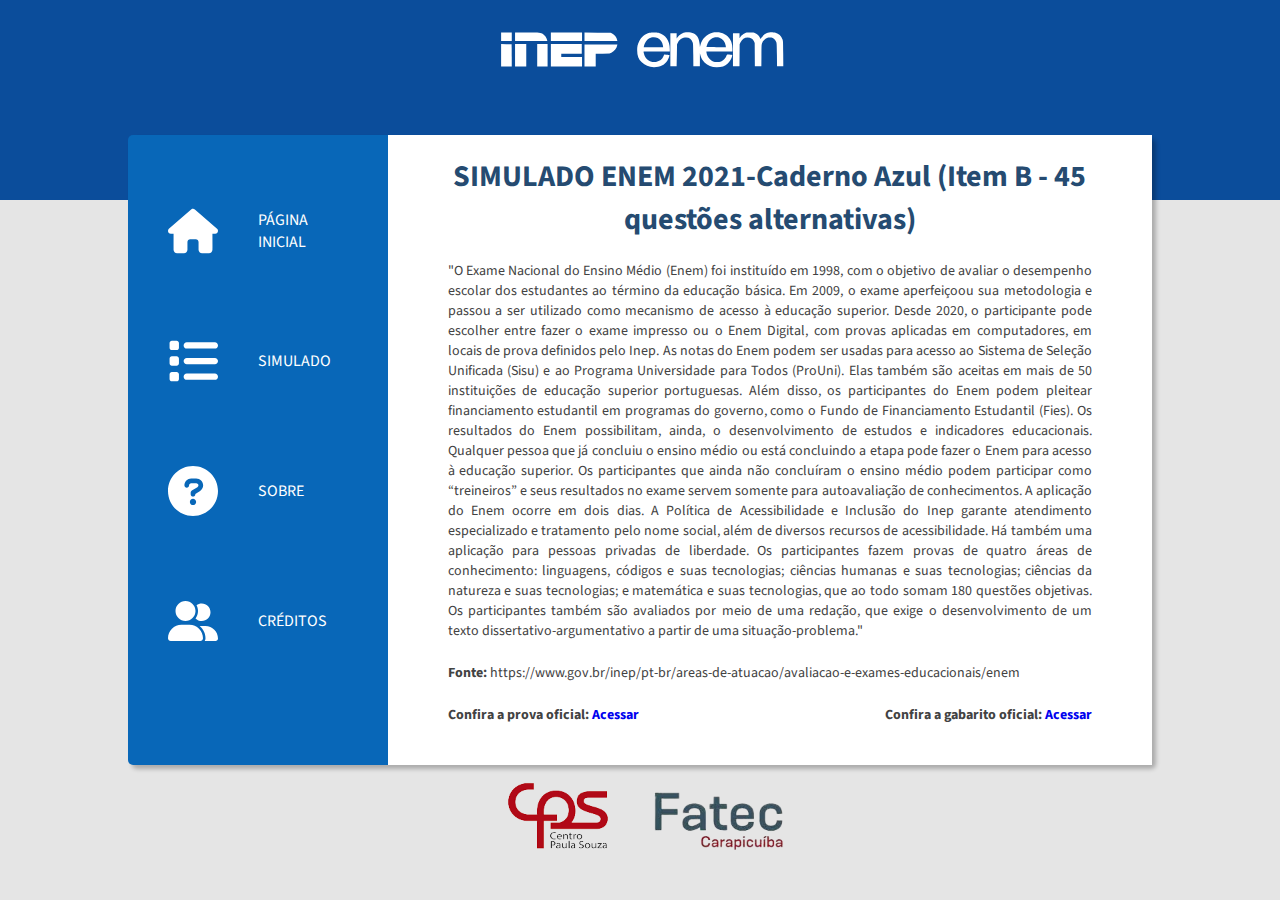
<file: index.html>
<!DOCTYPE html>
<html lang="en">
<head>
    <meta charset="UTF-8">
    <meta http-equiv="X-UA-Compatible" content="IE=edge">
    <meta name="viewport" content="width=device-width, initial-scale=1.0">
    <title>Simulado ENEM</title>
    
    <link rel="stylesheet" href="./css/style.css">
</head>

<body>
     <!-- Container com a logo do Enem e Inep-->
    <div id="background-container"> <img id="enem-logo" src="./assets/logo-enem-svg.svg" alt="Enem LOGO" /></div>
   
    <div id="page-container">
          <!-- Container usado para o menu-->
        <div id="menu-container">
            <ul id="menu-items">
                <li><a href="./index.html"> <img src="./assets/house-solid.svg" alt="Página principal" class="icon"> <p class="text-menu"> PÁGINA INICIAL </p></a></li>
                <li> <a href="./pages/simulado.html"><img src="./assets/list-solid.svg" alt="Simulado" class="icon"><p class="text-menu">SIMULADO </p></a></li>
                <li><a href="./pages/sobre.html"> <img src="./assets/circle-question-solid.svg" alt="Sobre" class="icon"><p class="text-menu">SOBRE </p></a></li>
                <li> <a href="./pages/creditos.html"><img src="./assets/user-group-solid.svg" alt="Créditos" class="icon"> <p class="text-menu">CRÉDITOS </p></a></li>
            </ul>
        </div>

    
        <!-- Container usado para o conteudo-->
        <div id="content-container">
            <div id="apresentacao-container">
            
                <div class="chat-message-apresentacao">
                   
                    
                    <h3> SIMULADO ENEM 2021-Caderno Azul (Item B - 45 questões alternativas) </h3>
                    <p>"O Exame Nacional do Ensino Médio (Enem) foi instituído em 1998, com o objetivo de avaliar o desempenho escolar dos estudantes ao término da educação básica. Em 2009, o exame aperfeiçoou sua metodologia e passou a ser utilizado como mecanismo de acesso à educação superior. Desde 2020, o participante pode escolher entre fazer o exame impresso ou o Enem Digital, com provas aplicadas em computadores, em locais de prova definidos pelo Inep.

                        As notas do Enem podem ser usadas para acesso ao Sistema de Seleção Unificada (Sisu) e ao Programa Universidade para Todos (ProUni). Elas também são aceitas em mais de 50 instituições de educação superior portuguesas. Além disso, os participantes do Enem podem pleitear financiamento estudantil em programas do governo, como o Fundo de Financiamento Estudantil (Fies). Os resultados do Enem possibilitam, ainda, o desenvolvimento de estudos e indicadores educacionais.
                        
                        Qualquer pessoa que já concluiu o ensino médio ou está concluindo a etapa pode fazer o Enem para acesso à educação superior. Os participantes que ainda não concluíram o ensino médio podem participar como “treineiros” e seus resultados no exame servem somente para autoavaliação de conhecimentos.
                        
                        A aplicação do Enem ocorre em dois dias. A Política de Acessibilidade e Inclusão do Inep garante atendimento especializado e tratamento pelo nome social, além de diversos recursos de acessibilidade. Há também uma aplicação para pessoas privadas de liberdade.
                        
                        Os participantes fazem provas de quatro áreas de conhecimento: linguagens, códigos e suas tecnologias; ciências humanas e suas tecnologias; ciências da natureza e suas tecnologias; e matemática e suas tecnologias, que ao todo somam 180 questões objetivas. Os participantes também são avaliados por meio de uma redação, que exige o desenvolvimento de um texto dissertativo-argumentativo a partir de uma situação-problema."<br></p><br>
                        
                        <p> <b>Fonte: </b> https://www.gov.br/inep/pt-br/areas-de-atuacao/avaliacao-e-exames-educacionais/enem </p><br>
                        <div id="links"> 
                            <p>Confira a prova oficial: <a href="./docs/Prova Enem Azul Dia 01.pdf" target="_blank">Acessar</a></p>
                            <p>Confira a gabarito oficial: <a href="./docs/EQ2_2021_ENEM_1dia_AZUL_Regular_GABARITO.pdf" target="_blank">Acessar</a></p>
                        </div>
                </div>
            </div>         
        </div>
    </div>
     <!-- Container com os logos da Fatec e do CPS-->
    <div id="logos-container"> <img src="./assets/cps-logo.png" alt="Centro Paula Sousa logo"> <img src="./assets/fatec-logo.png" alt="Fatec Carapicuiba logo"/> </div>
    
</body>
</html>
</file>
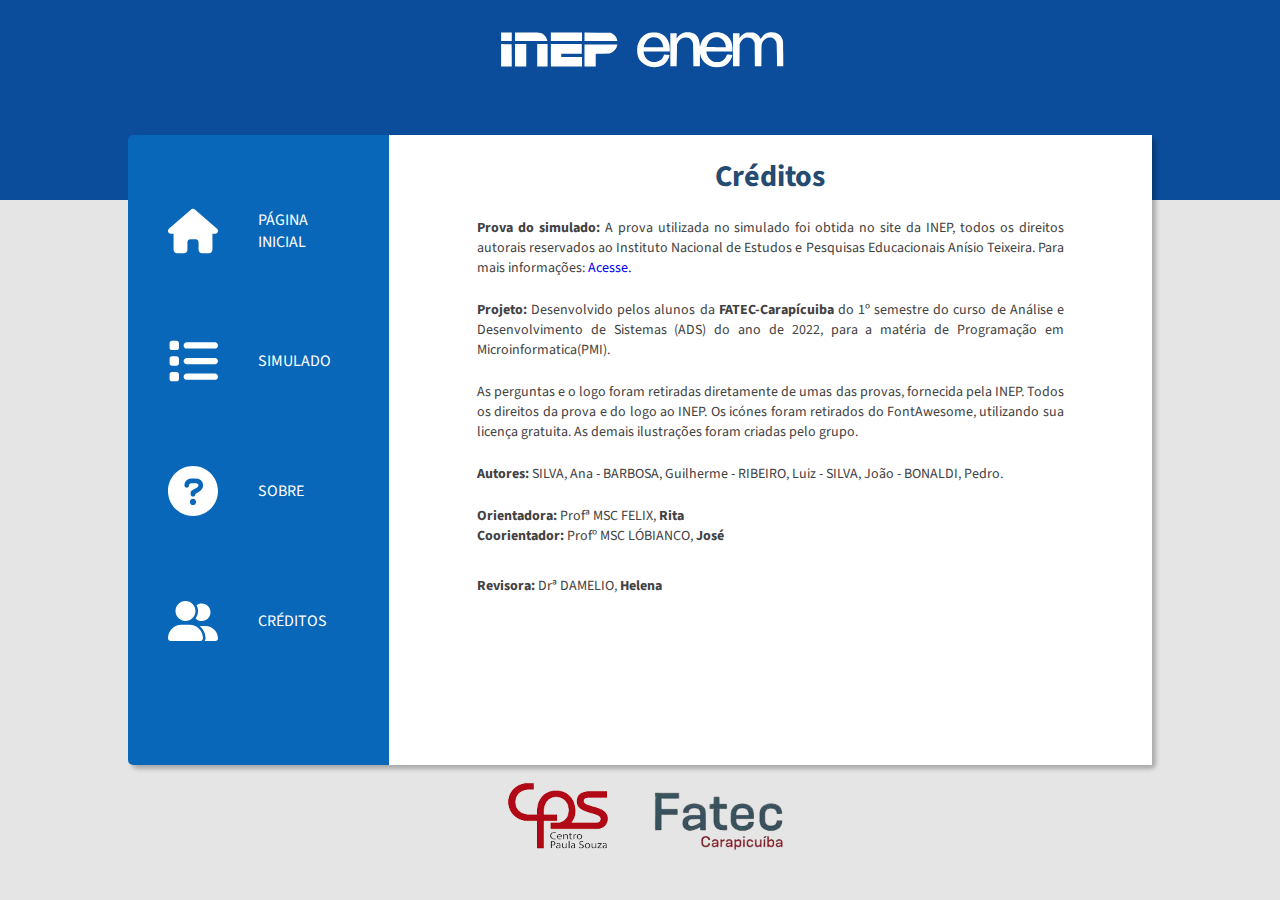
<file: pages/creditos.html>
<!DOCTYPE html>
<html lang="en">
<head>
    <meta charset="UTF-8">
    <meta http-equiv="X-UA-Compatible" content="IE=edge">
    <meta name="viewport" content="width=device-width, initial-scale=1.0">
    <title>Simulado ENEM</title>
    <link rel="stylesheet" href="../css/style.css">
</head>
<body>
     <!-- Container com a logo do Enem e Inep-->
    <div id="background-container"> <img id="enem-logo" src="../assets/logo-enem-svg.svg" alt="Enem LOGO" /></div>
    
    <div id="page-container">
          <!-- Container usado para o menu-->
        <div id="menu-container">
            <ul id="menu-items">
                <li><a href="../index.html"> <img src="../assets/house-solid.svg" alt="Página principal" class="icon"> <p class="text-menu"> PÁGINA INICIAL </p></a></li>
                <li> <a href="./simulado.html"><img src="../assets/list-solid.svg" alt="Simulado" class="icon"><p class="text-menu">SIMULADO </p></a></li>
                <li><a href="./sobre.html"> <img src="../assets/circle-question-solid.svg" alt="Sobre" class="icon"><p class="text-menu">SOBRE </p></a></li>
                <li> <a href="./creditos.html"><img src="../assets/user-group-solid.svg" alt="Créditos" class="icon"> <p class="text-menu">CRÉDITOS </p></a></li>
            </ul>
        </div>
           <!-- Container usado para o conteudo-->
        <div id="apresentacao-container">
        
            <div class="chat-message">
               
                <h3> Créditos </h3>
                <p><b>Prova do simulado: </b> A prova utilizada no simulado foi obtida no site da INEP, todos os direitos autorais reservados ao Instituto Nacional de Estudos e Pesquisas Educacionais Anísio Teixeira. Para mais informações: <a href="../docs/Prova Enem Azul Dia 01.pdf" target="_blank"> Acesse. </a></p><br>
                <p><b>Projeto:</b> Desenvolvido pelos alunos da <b> FATEC-Carapícuiba </b> do 1º semestre do curso de Análise e Desenvolvimento de Sistemas (ADS) do ano de 2022, para a matéria de Programação em Microinformatica(PMI).   </p><br>
                <p> As perguntas e o logo foram retiradas diretamente de umas das provas, fornecida pela INEP. Todos os direitos da prova e do logo ao INEP. Os icónes foram retirados do FontAwesome, utilizando sua licença gratuita. As demais ilustrações foram criadas pelo grupo.</p><br>
                <p><b>Autores:</b> SILVA, Ana - BARBOSA, Guilherme - RIBEIRO, Luiz - SILVA, João - BONALDI, Pedro.</p><br>
                <p> <b> Orientadora: </b> Profª MSC FELIX,  <b>Rita </b></p>
                <p> <b> Coorientador: </b> Profº MSC LÓBIANCO, <b>José</b> </p>
                <p style="font-weight: 400;"> <b> Revisora: </b> Drª DAMELIO, <b>Helena </b></p>
            </div>
        </div>
    </div>
     <!-- Container com os logos da Fatec e do CPS-->
    <div id="logos-container"> <img src="../assets/cps-logo.png" alt="Centro Paula Sousa logo"> <img src="../assets/fatec-logo.png" alt="Fatec Carapicuiba logo"/> </div>
</body>
</html>
</file>
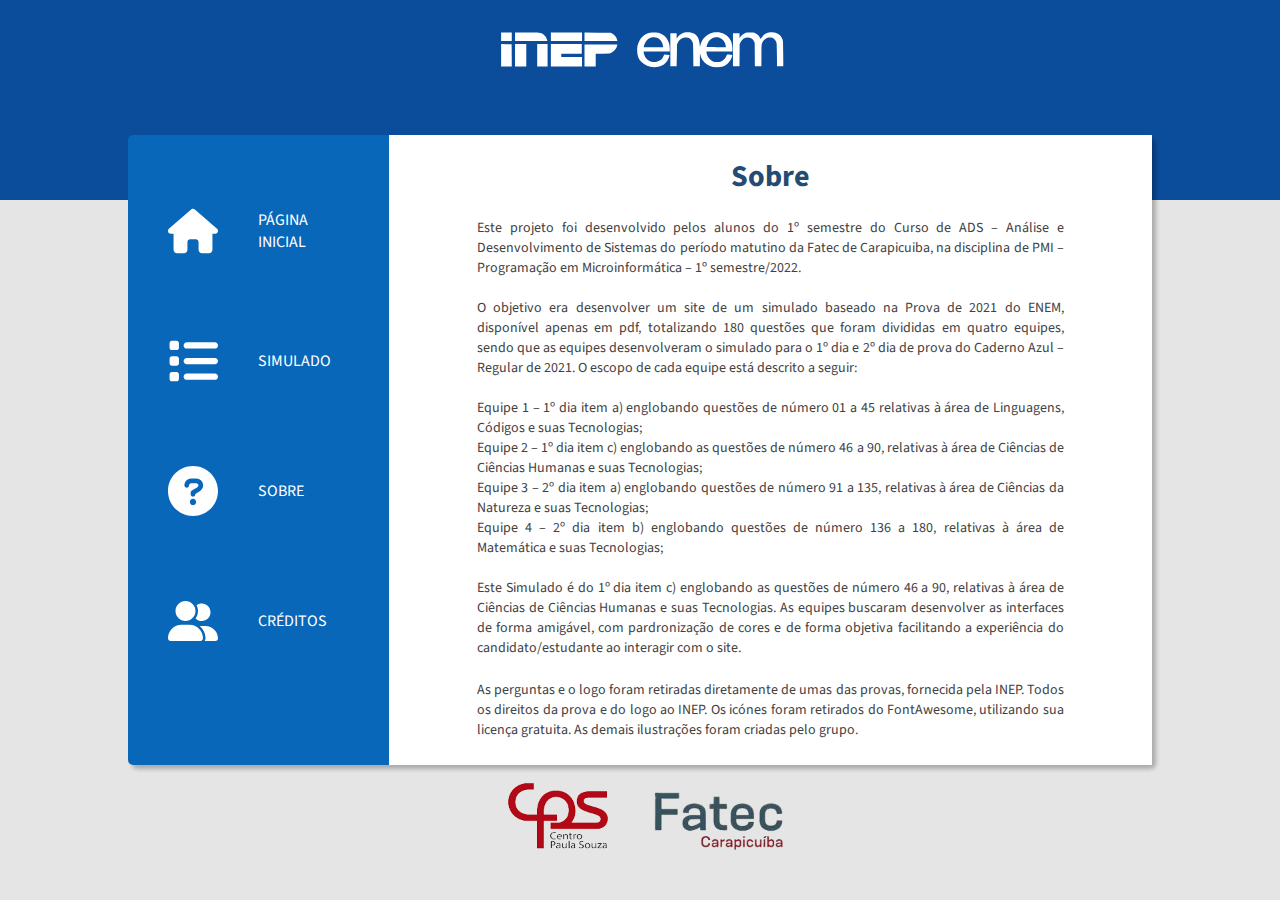
<file: pages/sobre.html>
<!DOCTYPE html>
<html lang="en">
<head>
    <meta charset="UTF-8">
    <meta http-equiv="X-UA-Compatible" content="IE=edge">
    <meta name="viewport" content="width=device-width, initial-scale=1.0">
    <title>Simulado ENEM</title>
    <link rel="stylesheet" href="../css/style.css">
</head>
<body>
     <!-- Container com a logo do Enem e Inep-->
    <div id="background-container"> <img id="enem-logo"  src="../assets/logo-enem-svg.svg" alt="Enem LOGO" /></div>
    
    <div id="page-container">
          <!-- Container usado para o menu-->
        <div id="menu-container">
            <ul id="menu-items">
                <li><a href="../index.html"> <img src="../assets/house-solid.svg" alt="Página principal" class="icon"> <p class="text-menu"> PÁGINA INICIAL </p></a></li>
                <li> <a href="./simulado.html"><img src="../assets/list-solid.svg" alt="Simulado" class="icon"><p class="text-menu">SIMULADO </p></a></li>
                <li><a href="./sobre.html"> <img src="../assets/circle-question-solid.svg" alt="Sobre" class="icon"><p class="text-menu">SOBRE </p></a></li>
                <li> <a href="./creditos.html"><img src="../assets/user-group-solid.svg" alt="Créditos" class="icon"> <p class="text-menu">CRÉDITOS </p></a></li>
            </ul>
        </div>
        <!-- Container usado para o conteudo-->
        <div id="apresentacao-container">
            
            <div class="chat-message">
               
                <h3> Sobre </h3>
                <p>Este projeto foi desenvolvido pelos alunos do 1º semestre do Curso de ADS – Análise e Desenvolvimento de Sistemas do período matutino da Fatec de Carapicuiba, na disciplina de PMI – Programação em Microinformática – 1º semestre/2022.<br><br>
                O objetivo era desenvolver um site de um simulado baseado na Prova de 2021 do ENEM, disponível apenas em pdf, totalizando 180 questões que foram divididas em quatro equipes, sendo que as equipes desenvolveram o simulado para o 1º dia e 2º dia de prova do Caderno Azul – Regular de 2021. O escopo de cada equipe está descrito a seguir:<br><br>
                Equipe 1 – 1º dia item a) englobando questões de número 01 a 45 relativas à área de Linguagens, Códigos e suas Tecnologias;<br>
                Equipe 2 – 1º dia item c) englobando as questões de número 46 a 90, relativas à área de Ciências de Ciências Humanas e suas Tecnologias;<br>
                Equipe 3 – 2º dia item a) englobando questões de número 91 a 135, relativas à área de Ciências da Natureza e suas Tecnologias;<br>
                Equipe 4 – 2º dia item b) englobando questões de número 136 a 180, relativas à área de Matemática e suas Tecnologias;<br><br>
                Este Simulado é do 1º dia item c) englobando as questões de número 46 a 90, relativas à área de Ciências de Ciências Humanas e suas Tecnologias. As equipes buscaram desenvolver as interfaces de forma amigável, com pardronização de cores e de forma objetiva facilitando a experiência do candidato/estudante ao interagir com o site.</p><br>
                <p>As perguntas e o logo foram retiradas diretamente de umas das provas, fornecida pela INEP. Todos os direitos da prova e do logo ao INEP. Os icónes foram retirados do FontAwesome, utilizando sua licença gratuita. As demais ilustrações foram criadas pelo grupo.</p><br>
                <p><b>Os autores do projeto são:</b></p><br>

                <ul>
                    <li>SILVA, <b>Ana</b></li><br>
                    <li>BARBOSA, <b> Guilherme </b></li></br>
                    <li>SILVA, <b> João </b></li><br>
                    <li>RIBEIRO, <b> Luiz </b> </li><br>
                    <li>BONALDI, <b> Pedro </b></li><br>
                </ul>
                <div>
                    <p> <b> Orientadora: </b> Profª MSC FELIX,  <b>Rita </b></p>
                    <p id="ultimo-paragrafo"> <b> Coorientador: </b> Profº MSC LÓBIANCO, <b>José</b> </p>
                    <p> <b> Revisora: </b> Drª DAMELIO, <b>Helena </b></p>
                   
                  
                </div>
               
            </div>
        </div>
    </div>
     <!-- Container com os logos da Fatec e do CPS-->
    <div id="logos-container"> <img src="../assets/cps-logo.png" alt="Centro Paula Sousa logo"> <img src="../assets/fatec-logo.png" alt="Fatec Carapicuiba logo"/> </div>
</body>
</html>
</file>
<file: css/style.css>
@import url('https://fonts.googleapis.com/css2?family=Roboto:ital,wght@0,300;0,400;0,700;1,400&family=Source+Sans+Pro:ital,wght@0,300;0,400;0,700;1,400&display=swap');


/* ===================== Reset CSS ============================= */
*{
    padding: 0;
    margin: 0;
    box-sizing: border-box;
    text-decoration: none;
    font-family: 'Source Sans Pro', sans-serif;

}
body{
    height: 100vh;
    display: flex;
    align-items: center;
    justify-content: center;
    flex-direction: column;
    background-color: rgb(229, 229, 229);
}
h3{
    color: #254B71;
    font-size: 30px; 
    text-align: center;
    margin-bottom: 20px;
}


/* ===================== Principais containers ============================= */

#background-container{
    position: absolute;
    height: 200px;
    width: 100%;
    background-color: rgb(11, 77, 155);
    top: 0;
    z-index: 0;
    display: flex;
    justify-content: center;
    align-items: center;
}

#page-container{
    height: 70%;
    width: 70%;
    z-index: 1;
    display: flex;
    border-radius: 5px;
    box-shadow: rgb(0 0 0 / 25%) 4px 4px 4px;
}

/* ===================== Menu ============================= */

#menu-container{
    width: 350px;
    background-color: rgb(8, 103, 184);
    padding: 3% 0;
    gap: 30px;
    border-radius: 5px 0 0 5px;
}
#enem-logo{
    
    width: 350px;
    margin-bottom: 100px;
}

#menu-items{
    color: #fff;
    gap: 20px;
}

#menu-items li{
    width: 100%;
    font-size: 16px;
    display: flex;
    align-items: center;
    text-align: start;
    gap: 40px;
}

#menu-items li a{
    display: flex;
    align-items: center;
    gap: 40px;
    width: 100%;
    padding: 40px;
}

#menu-items li i, #menu-items ul a{
    width: 100%;
}

.icon{
    fill: #fff;
    height: 50px;
    width: 50px;
}

#menu-items a{
    color: #fff;
}
#menu-items li:hover{
    background-color: #254B71;
    cursor: pointer;
}

/* ===================== Container com as informações ============================= */

#content-container{
    background-color: #fff;
    width: 100%;
    display: flex;
    padding: 0 30px;
    align-items: center;
    flex-direction: column;
    position: relative;
}

#question{
    overflow-y: auto;
    background-color: #fff;
    width: 100%;
    display: flex;
    padding: 0 30px;
    align-items: center;
    flex-direction: column;
    position: relative;
}

#instrucoes, #finalizada, #relatorios{
    background-color: #fff;
    padding: 40px 15%;
    width: 100%;
    height: 100%;
    text-align: center;
    display: flex;
    flex-wrap: nowrap;
    justify-content: center;
    align-items: center;
    flex-direction: column;
    overflow-y: auto;
    position: absolute;
}
#relatorios{
  
    min-height: 100%;

}

#logos-container{
    position: absolute;
    bottom: 0;
}

#logos-container img{
    height: 150px;
}

.btn-containter{
    margin-top: 20px;
    display: flex;
    gap: 20px;
    flex-wrap: wrap;
    justify-content: center;
    align-items: center;
    margin-bottom: 20px;
}

#instrucoes button, #finalizada button, .btn-containter button,  #relatorios button{
    width: 200px;
    min-height: 64px;
    background-color: rgb(8, 103, 184);
    color: #fff;
    border: 0px;
    outline: 0;
}
#instrucoes button:hover, #finalizada button:hover, .btn-containter button:hover, #relatorios button:hover{
    cursor: pointer;
    background-color: #254B71;
}


#apresentacao-container{
    background-color: #fff;
    width: 100%;
    display: flex;
    overflow-y: auto;
    align-items: center;
    flex-direction: column;
}

#apresentacao-container h2{
    color: #254B71;
    font-size: 60px;
}

#apresentacao-container p{
    text-align: justify;
    font-size: 18px;
}

#apresentacao-container p:last-child{
    font-weight: bold;
    margin-top: 30px;
}

#links{
    display: flex;
    justify-content: space-between;
    align-items: center;
    font-weight: bold;
    gap: 50px;
}

#textos-container{
    width: 100%;
    overflow-y: auto;
    max-height: 60%;
    background-color: #C6DBF0;
    padding: 50px;
    border-radius: 5px 5px 0 0 ;

    position: relative;
}

#texto-content p{
    text-align: justify;
}

#alternativas-container{
    width: 100%;
    min-height: 30%;
    overflow-y: auto;
    background-color: #254B71;
    color: rgb(237,237,237);
    border-radius: 0 0 5px 5px;

}

/* ===================== Pop ups ============================= */

#card-sem-resposta{
    position: fixed;
    top: calc(50% - 100px);
    left: calc(50%- 200px);
    width: 400px;
    height: 100px;
    background-color: rgb(237,237,237);
    border-radius: 15px;
    z-index: 10000;
    display: none;
    padding: 10px 20px;
    gap: 10px;
    text-align: start;
}
#card-sem-resposta div{
    margin-left: 10px;
}
#card-sem-resposta div h3{
    margin: 0;
    color: #F4D011;
    text-align: start;
}

#card-errada{
    position: fixed;
    top: calc(50% - 100px);
    left: calc(50%- 200px);
    width: 400px;
    height: 100px;
    background-color: rgb(237,237,237);
    border-radius: 15px;
    z-index: 10000;
    display: none;
    padding: 10px 20px;
    gap: 10px;
    text-align: start;
}
#card-errada div{
    margin-left: 10px;
}
#card-errada div h3{
    margin: 0;
    color: #F05D5D;
    text-align: start;
}

#card-certa{
    position: fixed;
    top: calc(50% - 100px);
    left: calc(50%- 200px);
    width: 400px;
    height: 100px;
    background-color: rgb(237,237,237);
    border-radius: 15px;
    z-index: 10000;
    display: none;
    padding: 10px 20px;
    gap: 10px;
    text-align: start;
}
#card-certa div{
    margin-left: 10px;
}
#card-certa div h3{
    margin: 0;
    color: #B1D26B;
    text-align: start;
}

#card-sem-resposta div p, #card-certa div p, #card-errada div p{
    margin-top: 0 !important ;
}


#alternativas{
    padding: 10px 50px;
}
#pergunta-container{
    margin-bottom: 20px;
    text-align: start;
}
#respostas-container{
    display: grid;
    grid-template-columns: 1fr 1fr;
    grid-template-rows: 1fr 1fr 1fr;
    gap: 20px;
}

#respostas-container button{
    color: #fff;
    background-color: rgb(8, 103, 184);
    outline: 0;
    border: 0;
}

#links p:last-child{
    margin-top: 0;
}

.avatar-img{
    width: 60px !important;
    height: 60px;
    background-color: #838282;
    border-radius: 50%;
    
}

.chat-message-apresentacao{
    color: rgb(66, 66, 66);
    height: 100%;
    width: 100%;
    position: relative;
    padding: 20px 50px;
    z-index: 1;

}


.chat-message{

    color: rgb(66, 66, 66);
    height: auto;
    width: 90%;
    position: relative;
    padding: 20px 50px;
    z-index: 1;
   
}

.fonte{
    margin-top: 10px;
    font-size: 12px;
    font-weight: bold;
    text-align: right;
    padding-left: 20%;
}

.chat-message ul{
    list-style: circle !important;
    padding-left: 40px;
}

#img-creditos{
    position: absolute;
    bottom: 00px;
    left: 0px;
    display: flex;
    width: 100%;
}

#img-sobre{
    position: absolute;
    bottom: 00px;
    left: 0px;
    display: flex;
    width: 100%;
    background-color: #fff;
    padding: 0 10%;
    justify-content: space-between;
}

#img-sobre img{
    width: 25%;
    
}

.chat-message img{
    width: 50%;
    
}

#status-atividades div{
    display: flex;
    gap: 10px;
    margin-bottom: 10px;
}

#ultimo-paragrafo{
    font-weight: normal !important;
    margin-top: 10px !important;
}
.status{
    height: 16px;
    width: 16px;
    border-radius: 50%;
    color: #fff;
    display: flex;
    justify-content: center;
    align-items: center;
    font-size: 12px;
    font-weight: 500;
}
.azul{
    background-color: #254B71;
}

.cinza{
    background-color: #c4c4c4;
}

.verde{
    background-color: #B1D26B;

}
.vermelho{
    background-color: #F05D5D;
}

/* Classes usadas para deixar os pop ups e container invisiveis*/
.visible{
    display: flex !important;
    align-items: center;
    justify-content: center;
}


.invisible{
    display: none !important;
}


/* ==================== Media query para telas maiores ==============================*/

@media (max-height: 1100px){
  

    #apresentacao-container p{
        text-align: justify;
        font-size: 14px;
    }
    
}
@media (max-width: 1700px){

    #page-container{
        width: 80%;
    }
}

@media (max-width: 1400px){

    
    #content-container{
        padding: 0 10px;
    }
}

/* ==================== Media query para tablets e notebooks ==============================*/


@media (max-width: 1100px){
    body{
        overflow-y: auto;
    }
    #textos-container{
        min-height: 300px;
        padding: 20px;
    }
    #respostas-container{
        gap:5px;
        min-height: 200px;
    }

    /* Muda a direção do menu e a parte de conteudo*/
    #page-container{
        height: 75%;
        flex-direction: column-reverse;
        width: 90%;
        justify-content: flex-start;
        margin-top: 50px;
    }

    #relatorios{
        padding: 0 15%;
    }
    #menu-container{ 
        display: flex;
        justify-content: center;
        flex-direction: row;
        width: 100%;
        height: 150px;
    }
    #logos-container{
        position: relative;
        bottom: 0;
    }
    #logos-container img{
        height: 100px;
    }
    

    #content-container, #apresentacao-container{
        height: 100%;
    }
    #menu-items{
        display: flex;
        flex-direction: row;
        
    }
    #menu-items li{
        padding: 10px;
        gap: 20px;
    }
    #menu-items li a {
        gap: 10px;
        padding: 20px;
    }
}

/* ==================== Media query para tablet ==============================*/

@media (max-width: 800px){
    #apresentacao-container p{
        text-align: justify;
        font-size: 12px;
    }
    #menu-items li{
        font-size: 12px;
    }
    #menu-items img{
        width: 30px;
        height: 30px;
    }
}

@media (max-width: 700px){

    #menu-items {
    gap: 10px;
    }
    #menu-items li a {
        gap: 5px;
        padding: 0px;
    }
 
}

/* ==================== Media query para celular ==============================*/
@media (max-width: 500px) {
    #enem-logo{
        width: 90%;
    }
    .text-menu{
        display: none;
    }
    .chat-message{
        padding: 20px 20px;
    }
    #instrucoes, #finalizada, #relatorios{
        font-size: 12px;
    }

}
</file>
